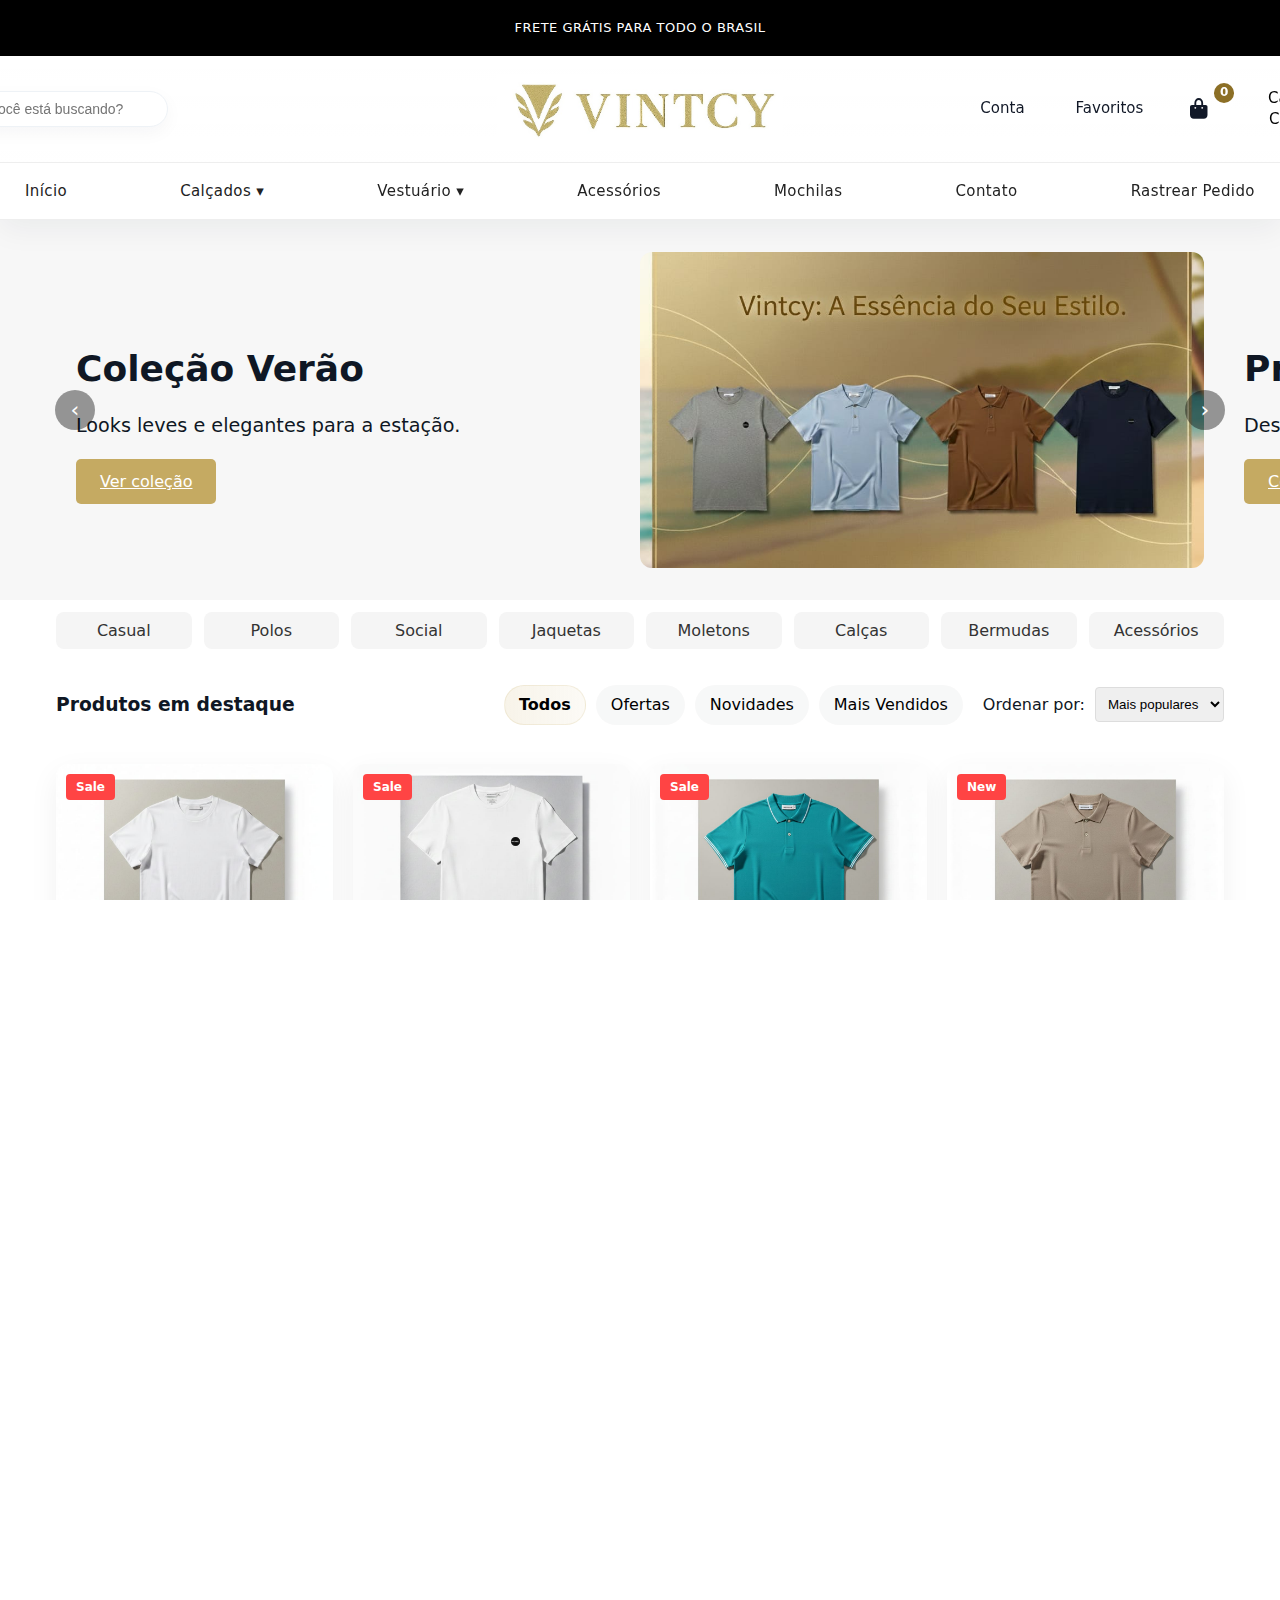
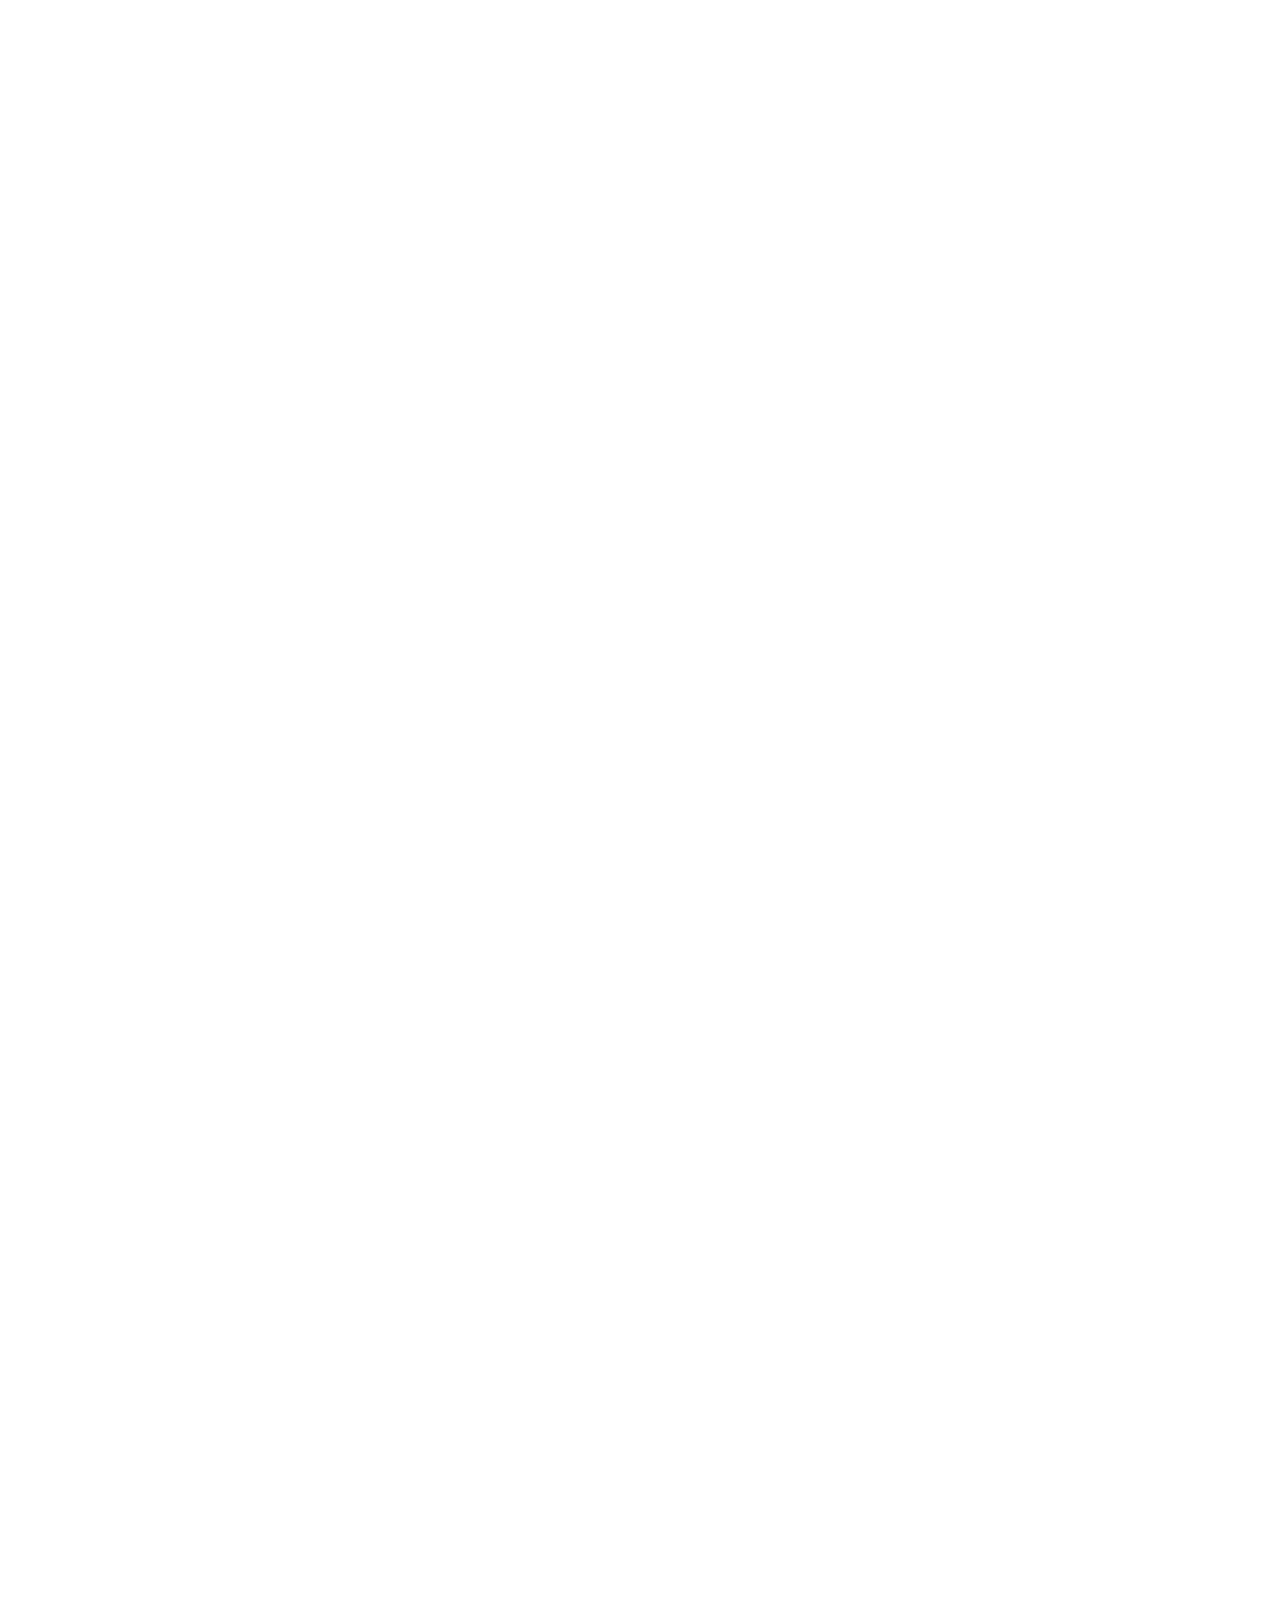
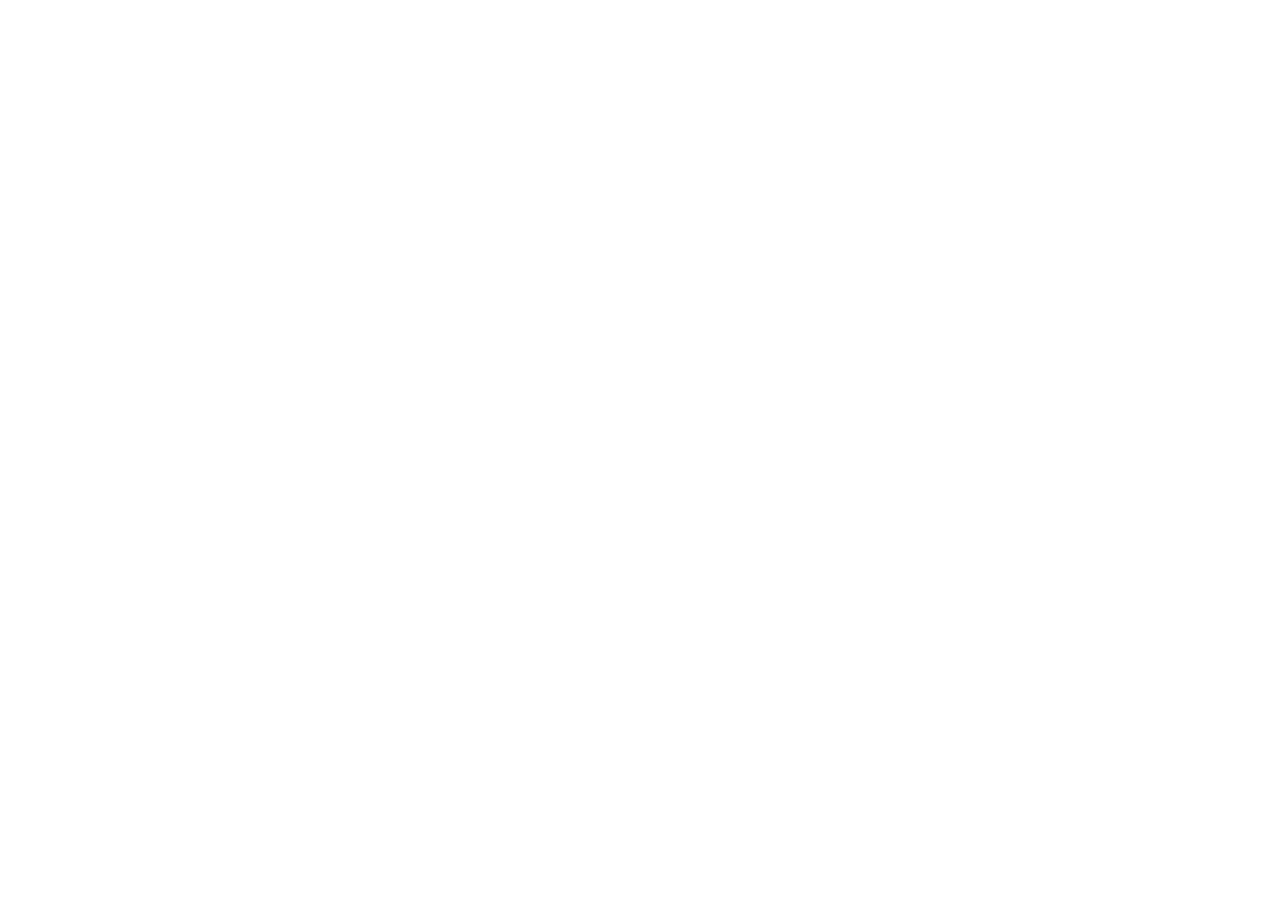
<file: vintcy-store/index.html>
<!DOCTYPE html>
<html lang="pt-BR">
  <head>
    <meta charset="utf-8" />
    <meta name="viewport" content="width=device-width,initial-scale=1" />
    <script type="module" src="./func/app.js" defer></script>
    <!--<link rel="stylesheet" href="ai.css">-->
    <link
      rel="stylesheet"
      href="https://cdnjs.cloudflare.com/ajax/libs/font-awesome/6.5.0/css/all.min.css"
    />
    <link rel="stylesheet" href="style.css" />
    <title>VINTCY</title>
  </head>

  <body>
    <!-- Header -->
    <div id="header"></div>
    <!-- Hero slider (simple JS-driven) -->
    <div id="slider"></div>
    <!-- Categories strip -->
    <div id="categories"></div>
    <!-- Product grid -->
    <div id="product_grid"></div>
    <!-- Footer -->
    <div id="footer"></div>
  </body>
</html>
</file>
<file: vintcy-store/style.css>
:root {
  --max-width: 1200px;
  --accent: #8c6f26;
  --muted: #6b7280;
  --card-border: #e5e7eb;
  --radius: 10px;
  --gap: 1rem;
  --container-pad: 1rem;
}

html,
body {
  height: 100%;
  width: 100%;
  margin: 0;
  padding: 0;
  box-sizing: border-box;
  overflow-x: hidden;
}
*,
*::before,
*::after {
  box-sizing: inherit;
}

body {
  min-height: 100vh;
  display: flex;
  flex-direction: column;
  font-family: Inter, system-ui, -apple-system, "Segoe UI", Roboto,
    "Helvetica Neue", Arial;
  background: #ffffff;
  color: #111827;
  -webkit-font-smoothing: antialiased;
  -moz-osx-font-smoothing: grayscale;
  line-height: 1.35;
}

.header header > div,
.slider > div,
.product_grid main,
.categories > div,
.footer footer {
  max-width: var(--max-width);
  margin: 0 auto;
  padding: 0.75rem var(--container-pad);
  box-sizing: border-box;
}

/* ======================
   Header / Navbar
   ====================== */

/* ------------------------------ */
/* TOPBAR */
/* ------------------------------ */
.topbar {
  width: 100%;
  background: #000;
  padding: 6px 0;
  text-align: center;
}

.topbar p {
  color: #fff;
  font-size: 13px;
  letter-spacing: 0.5px;
}

/* ------------------------------ */
/* HEADER GERAL */
/* ------------------------------ */
.main-header {
  width: 100%;
  background: #fff;
  display: flex;
  flex-direction: column;
  border-bottom: 1px solid #eee;
  position: relative; /* <--- FALTAVA ISSO */
}

/* Parte interna do header (search + logo + contas) */
.header-content {
  position: relative;
  width: 100%;
  max-width: 1300px;
  margin: 0 auto;
  padding: 15px 25px;
  height: auto;
  display: flex;
  align-items: center;
  justify-content: space-between;
  gap: 40px;
  z-index: 2;
}

/* ------------------------------ */
/* LEFT SECTION (Busca) */
/* ------------------------------ */
.left-section {
  flex: 1;
  display: flex;
  align-items: center;
  position: relative;
  right: 120px;
}

.predictive-search__form {
  width: 100%;
  max-width: 260px;
  display: flex;
  align-items: center;
  gap: 10px;
  padding: 8px 12px;
}

.predictive-search__input {
  border: none;
  outline: none;
  width: 100%;
  font-size: 14px;
}

.icon--header-search {
  color: #555;
}

.search-icon {
  position: relative;
  width: 18px;
  height: 18px;
  display: inline-block;
}

.search-icon::before {
  content: "";
  display: block;
  width: 16px;
  height: 16px;

  border: 2px solid #666;
  border-radius: 50%;

  position: absolute;
  top: 0;
  left: 0;
}

.search-icon::after {
  content: "";
  display: block;
  width: 2px;
  height: 8px;

  background: #666;
  position: absolute;
  bottom: -3px;
  right: -2px;

  transform: rotate(135deg);
  border-radius: 2px;
}

/* ------------------------------ */
/* CENTER LOGO */
/* ------------------------------ */
.top-center {
  display: flex;
  justify-content: center;
  flex: 1;
}

.site-logo {
  height: 70px;
  width: auto;
  object-fit: contain;
}

/* ------------------------------ */
/* RIGHT SECTION (Conta / Favoritos / Carrinho) */
/* ------------------------------ */
.right-section {
  flex: 1;
  display: flex;
  justify-content: flex-end;
  gap: 25px;
  align-items: center;
  position: relative;
  left: 110px;
}

.header-icon {
  display: flex;
  position: relative;
  align-items: center;
  cursor: pointer;
  font-size: 15px;
  gap: 6px;
}

.header-icon i {
  font-size: 20px;
  columns: #222;
  position: relative;
  right: 4px;
}

.header-cart {
  position: relative;
  cursor: pointer;
  display: flex;
  align-items: center;
  justify-content: center;
}

.cart-wrapper {
  position: relative;
}

.cart-icon {
  font-size: 22px;
}

.cart-count {
  position: absolute;
  top: -6px;
  right: -8px;
  background: #8c6f26;
  color: #fff;
  min-width: 18px;
  border-radius: 50%;
  padding: 2px 6px;
  font-size: 12px;
  font-weight: 600;
  align-items: center;
  justify-content: center;
  pointer-events: none;
}

.cart-count.bump,
.cart-count.bump {
  transform-origin: center;
  animation: bump 260ms cubic-bezier(0.2, 0.9, 2, 1);
}

@keyframes bump {
  0% {
    transform: scale(1);
  }
  50% {
    transform: scale(1.32);
  }
  100% {
    transform: scale(1);
  }
}

.account-modal {
  position: fixed;
  top: 0;
  left: 0;
  width: 100%;
  height: 100%;
  background: rgba(0, 0, 0, 0.6);
  display: flex;
  justify-content: center;
  align-items: center;
  z-index: 2000;
}

.account-modal.hidden {
  display: none;
}

.account-content {
  background: #fff;
  padding: 25px;
  border-radius: 8px;
  width: 330px;
  position: relative;
}

.account-content h2,
h3 {
  text-align: center;
}

.close-account {
  position: absolute;
  right: 12px;
  top: 8px;
  cursor: pointer;
  font-size: 20px;
}

/* NAV MENU */
.nav-menu {
  width: 100%;
  background: #fff;
  border-top: 1px solid #eee;
  border-bottom: 1px solid #eee;
  z-index: 10;
}

.nav-list {
  max-width: 1300px;
  margin: 0 auto;
  padding: 12px 25px;

  list-style: none;
  display: flex;
  align-items: center;
  justify-content: space-between;
}

.nav-item {
  cursor: pointer;
  position: relative;
  padding: 6px 0;

  font-size: 15px;
  font-weight: 500;
  color: #222;
  letter-spacing: 0.4px;

  transition: color 0.25s ease;
}

.nav-item:hover {
  color: #000;
}

/* =============================== */
/* DROPDOWN COM ANIMAÇÃO MODERNA   */
/* =============================== */

.dropdown-menu {
  position: absolute;
  top: 100%;
  left: 0;

  background: #fff;
  border-radius: 8px;
  min-width: 160px;
  padding: 10px 0;

  box-shadow: 0 8px 25px rgba(0, 0, 0, 0.12);

  /* <<< ANIMAÇÃO TOP >>> */
  opacity: 0;
  transform: translateY(10px);
  pointer-events: none;

  transition: opacity 0.25s ease, transform 0.25s ease;
}

.dropdown:hover .dropdown-menu {
  opacity: 1;
  transform: translateY(0);
  pointer-events: auto;
}

/* LINKS DO SUB MENU */
.dropdown-menu a {
  padding: 10px 15px;
  display: block;
  text-decoration: none;

  font-size: 14px;
  color: #333;

  transition: background 0.25s ease, color 0.25s ease;
}

.dropdown-menu a:hover {
  background: #f3f3f3;
  color: #000;
}

/* ------------------------------ */
/* RESPONSIVO */
/* ------------------------------ */
@media (max-width: 900px) {
  .header-content {
    flex-direction: column;
    gap: 20px;
  }

  .left-section,
  .right-section {
    justify-content: center;
  }

  .nav-menu ul {
    flex-wrap: wrap;
    justify-content: center;
    gap: 18px;
  }

  .site-logo {
    height: 60px;
  }
}

@media (max-width: 600px) {
  .predictive-search__form {
    max-width: 100%;
  }

  .header-icon span {
    display: none;
  }

  .nav-menu ul {
    font-size: 14px;
  }
}

#btn-mobile {
  display: inline-flex;
  padding: 6px;
  background: transparent;
  border: none;
  cursor: pointer;
}

#mobile-menu {
  border-top: 1px solid var(--card-border);
  padding: 0.5rem var(--container-pad);
}
#mobile-menu[hidden] {
  display: none;
}

@media (min-width: 640px) {
  .slider #slides > div > div[aria-hidden="true"] {
    display: block;
    height: 140px;
    width: 34%;
  }
  .slider h2 {
    font-size: 1.6rem;
  }
  .slider > .slides-wrapper {
    min-height: 200px;
    max-height: 520px;
  }
}
@media (min-width: 768px) {
  .slider #slides > div {
    padding: 1.25rem;
    gap: 1rem;
  }
  .slider h2 {
    font-size: 1.9rem;
  }
  .slider > .slides-wrapper {
    min-height: 240px;
    max-height: 520px;
  }
}
@media (min-width: 1024px) {
  .slider > .slides-wrapper {
    min-height: 280px;
    max-height: 560px;
  }
  .slider h2 {
    font-size: 2.25rem;
  }
}
.categories > div {
  display: grid;
  grid-template-columns: repeat(3, 1fr);
  gap: 0.75rem;
  padding: 0.75rem var(--container-pad);
  align-items: center;
}
.categories > div > div {
  padding: 0.85rem;
  text-align: center;
  border-radius: 8px;
  background: #f8fafc;
  cursor: pointer;
  font-weight: 600;
}

.categoria-btn {
  background-color: #f5f5f5;
  color: #333;
  border: none;
  border-radius: 8px;
  padding: 8px 12px;
  cursor: pointer;
  transition: all 0.2s ease-in-out;
}

.categoria-btn:hover {
  background-color: #eaeaea;
}

.categoria-btn.active {
  background-color: #111;
  color: #fff;
}

.product-grid-header {
  display: flex;
  justify-content: space-between;
  align-items: center;
  margin-bottom: 20px;
  flex-wrap: wrap;
}

.product-grid-controls {
  display: flex;
  align-items: center;
  gap: 20px;
  flex-wrap: wrap;
}

.product-tabs {
  display: flex;
  gap: 10px;
}

.tab-btn {
  background: none;
  border: none;
  padding: 8px 15px;
  cursor: pointer;
  border-radius: 4px;
  transition: background-color 0.3s;
}

.tab-btn.active {
  background-color: #f0f0f0;
  font-weight: bold;
}

.product-sort {
  display: flex;
  align-items: center;
  gap: 10px;
}

.product-sort select {
  padding: 8px;
  border-radius: 4px;
  border: 1px solid #ddd;
}

.products-container {
  display: grid;
  grid-template-columns: repeat(auto-fill, minmax(250px, 1fr));
  gap: 20px;
}

.product-card {
  border: 1px solid #eee;
  border-radius: 8px;
  overflow: hidden;
  transition: transform 0.3s, box-shadow 0.3s;
}

.product-card:hover {
  transform: translateY(-5px);
  box-shadow: 0 10px 20px rgba(0, 0, 0, 0.1);
}

.product-image {
  position: relative;
  overflow: hidden;
}

.product-image img {
  width: 100%;
  height: auto;
  display: block;
  transition: transform 0.3s;
}

.product-card:hover .product-image img {
  transform: scale(1.05);
}

.product-badge {
  position: absolute;
  top: 10px;
  left: 10px;
  background-color: #ff4444;
  color: white;
  padding: 5px 10px;
  border-radius: 4px;
  font-size: 12px;
  font-weight: bold;
}

.product-actions {
  position: absolute;
  top: 10px;
  right: 10px;
  display: flex;
  flex-direction: column;
  gap: 10px;
  opacity: 0;
  transition: opacity 0.3s;
}

.product-card:hover .product-actions {
  opacity: 1;
}

.action-btn {
  background-color: white;
  border: none;
  width: 40px;
  height: 40px;
  border-radius: 50%;
  display: flex;
  align-items: center;
  justify-content: center;
  cursor: pointer;
  box-shadow: 0 2px 5px rgba(0, 0, 0, 0.1);
  transition: background-color 0.3s;
}

.action-btn:hover {
  background-color: #f0f0f0;
}

.product-info {
  padding: 15px;
}

.product-category {
  color: #666;
  font-size: 14px;
  margin-bottom: 5px;
}

.product-name {
  margin: 0 0 10px;
  font-size: 16px;
  line-height: 1.4;
}

.product-rating {
  display: flex;
  align-items: center;
  gap: 5px;
  margin-bottom: 10px;
}

.stars {
  color: #ffc107;
}

.rating-count {
  color: #666;
  font-size: 14px;
}

.product-price {
  display: flex;
  align-items: center;
  gap: 10px;
  margin-bottom: 15px;
}

.price-current {
  font-weight: bold;
  font-size: 18px;
}

.price-old {
  color: #999;
  text-decoration: line-through;
}

.add-to-cart {
  background-color: #c9ac62;
  color: white;
  border: none;
  padding: 10px 15px;
  border-radius: 4px;
  cursor: pointer;
  width: 100%;
  font-weight: bold;
  transition: background-color 0.3s;
}

.add-to-cart:hover {
  background-color: #c9ac62;
}

.clear-cart {
  background-color: transparent;
  border: none;
  cursor: pointer;
  position: relative;
}

.clear-cart:hover {
  color: #a00;
}

.clear-cart-no-icon {
  position: relative;
  right: 5px;
}

.modal {
  display: none;
  position: fixed;
  z-index: 1000;
  left: 0;
  top: 0;
  width: 100%;
  height: 100%;
  background-color: rgba(0, 0, 0, 0.5);
  pointer-events: none;
}

.modal.active {
  display: block;
  pointer-events: auto;
}

.modal-content {
  background-color: white;
  margin: 10% auto;
  padding: 20px;
  border-radius: 8px;
  width: 80%;
  max-width: 800px;
  position: relative;
}

.close {
  position: absolute;
  right: 20px;
  top: 15px;
  font-size: 28px;
  font-weight: bold;
  cursor: pointer;
}

.modal-product {
  display: flex;
  gap: 20px;
}

.modal-image {
  flex: 1;
}

.modal-image img {
  width: 100%;
  height: auto;
}

.modal-info {
  flex: 1;
}

.modal-price {
  font-size: 24px;
  font-weight: bold;
  margin: 15px 0;
}

.modal-actions {
  display: flex;
  gap: 10px;
  margin-top: 20px;
}

.btn-primary,
.btn-remove,
.btn-secondary {
  padding: 10px 20px;
  border: none;
  border-radius: 4px;
  cursor: pointer;
  font-weight: bold;
}

.btn-primary,
.btn-remove {
  background-color: #c9ac62;
  color: white;
}

.btn-secondary {
  background-color: #f0f0f0;
  color: #333;
}

.cart-count.bump {
  transform: scale(1.3);
  transition: transform 0.3s ease;
}

.toast {
  visibility: hidden;
  min-width: 250px;
  margin-left: -125px;
  background-color: #333;
  color: #fff;
  text-align: center;
  border-radius: 4px;
  padding: 16px;
  position: fixed;
  z-index: 2000;
  left: 50%;
  bottom: 30px;
}

.toast.show {
  visibility: visible;
  animation: fadein 0.5s, fadeout 0.5s 2.5s;
}

@keyframes fadein {
  from {
    bottom: 0;
    opacity: 0;
  }
  to {
    bottom: 30px;
    opacity: 1;
  }
}

@keyframes fadeout {
  from {
    bottom: 30px;
    opacity: 1;
  }
  to {
    bottom: 0;
    opacity: 0;
  }
}

@media (max-width: 768px) {
  .product-grid-header {
    flex-direction: column;
    align-items: flex-start;
    gap: 15px;
  }

  .product-grid-controls {
    width: 100%;
    justify-content: space-between;
  }

  .products-container {
    grid-template-columns: repeat(auto-fill, minmax(200px, 1fr));
  }

  .modal-product {
    flex-direction: column;
  }
}

@media (max-width: 480px) {
  .products-container {
    grid-template-columns: 1fr;
  }

  .product-tabs {
    flex-wrap: wrap;
  }
}

/* ======================
   Footer
   ====================== */
.footer footer {
  padding: 1.2rem var(--container-pad);
  text-align: center;
  color: var(--muted);
  border-top: 1px solid var(--card-border);
}

@media (min-width: 640px) {
  .categories > div {
    grid-template-columns: repeat(4, 1fr);
  }
  .product_grid main > div:last-of-type {
    grid-template-columns: repeat(3, 1fr);
  }
}

@media (min-width: 768px) {
  .categories > div {
    grid-template-columns: repeat(6, 1fr);
  }
  .product_grid main > div:last-of-type {
    grid-template-columns: repeat(4, 1fr);
  }
  .header header nav {
    display: flex;
  }
  #search-desktop {
    display: inline-block;
  }
  #search-mobile {
    display: none;
  }
  #mobile-menu {
    display: none;
  }
}

@media (min-width: 1024px) {
  .categories > div {
    grid-template-columns: repeat(8, 1fr);
  }
  .header header > div > a:first-of-type span {
    font-size: 1.25rem;
  }
}

a {
  color: inherit;
}
button {
  font: inherit;
}
select {
  padding: 0.35rem;
  border-radius: 6px;
  border: 1px solid var(--card-border);
}

:root {
  --bg: #fbfbfb;
  --card-bg: #ffffff;
  --muted-2: #6b7280;
  --accent-2: #b78f3a;
  --glass: rgba(255, 255, 255, 0.6);
  --soft-shadow: 0 8px 30px rgba(13, 38, 59, 0.06);
}

body {
  background: linear-gradient(180deg, var(--bg) 0%, #ffffff 40%);
  color: #0f1724;
  -webkit-font-smoothing: antialiased;
}

.main-header {
  background: linear-gradient(
    180deg,
    rgba(255, 255, 255, 0.95),
    rgba(255, 255, 255, 0.98)
  );
  box-shadow: var(--soft-shadow);
  border-bottom: 0;
  position: sticky;
  top: 0;
  z-index: 1200;
  backdrop-filter: blur(4px);
}

.header-content {
  padding: 18px 28px;
  gap: 20px;
}
.header-icon {
  background: transparent;
  padding: 8px 12px;
  border-radius: 999px;
  transition: background 0.18s ease, transform 0.12s ease;
  display: inline-flex;
  align-items: center;
  gap: 8px;
  color: #111827;
  border: 1px solid transparent;
}
.header-icon:hover {
  background: rgba(0, 0, 0, 0.04);
  transform: translateY(-2px);
  box-shadow: 0 6px 18px rgba(16, 24, 40, 0.04);
}
#account-btn {
  padding-left: 12px;
  padding-right: 12px;
}

#favorite-btn.active,
#favorite-btn[aria-pressed="true"] {
  background: linear-gradient(
    90deg,
    rgba(201, 172, 98, 0.12),
    rgba(201, 172, 98, 0.08)
  );
  color: var(--accent-2);
  border: 1px solid rgba(201, 172, 98, 0.18);
}

.cart-count {
  top: -8px;
  right: -10px;
  min-width: 20px;
  height: 20px;
  display: inline-flex;
  align-items: center;
  justify-content: center;
  font-size: 12px;
  padding: 0 6px;
}

.predictive-search__form {
  background: #fff;
  border-radius: 999px;
  box-shadow: 0 6px 18px rgba(13, 38, 59, 0.04);
  border: 1px solid #eef2f6;
}

.product-card {
  background: var(--card-bg);
  border: none;
  border-radius: 12px;
  overflow: hidden;
  box-shadow: 0 10px 30px rgba(15, 23, 42, 0.06);
  transition: transform 0.28s cubic-bezier(0.2, 0.9, 0.2, 1), box-shadow 0.28s;
}
.product-card:hover {
  transform: translateY(-8px) scale(1.01);
  box-shadow: 0 22px 50px rgba(15, 23, 42, 0.1);
}

.product-image {
  height: 220px;
  overflow: hidden;
  background: linear-gradient(180deg, #f8fafc, #fff);
}
.product-image img {
  height: 100%;
  width: 100%;
  object-fit: cover;
  transition: transform 0.4s ease;
}
.product-card:hover .product-image img {
  transform: scale(1.07);
}

.product-info {
  padding: 16px;
}
.product-name {
  font-size: 15px;
  color: #0b1220;
  margin-bottom: 8px;
}
.product-category {
  font-size: 13px;
  color: var(--muted-2);
  text-transform: capitalize;
}

.price-current {
  color: #111827;
  font-size: 18px;
  letter-spacing: 0.2px;
}
.price-old {
  color: #9ca3af;
  font-size: 13px;
}

.action-btn {
  width: 44px;
  height: 44px;
  display: inline-flex;
  align-items: center;
  justify-content: center;
  border-radius: 10px;
  background: rgba(255, 255, 255, 0.9);
  border: 1px solid rgba(16, 24, 40, 0.04);
  transition: background 0.18s, transform 0.12s;
}
.action-btn:hover {
  transform: translateY(-3px);
  background: #fff;
}

.add-to-cart {
  background: linear-gradient(90deg, var(--accent-2), #a87a2a);
  box-shadow: 0 8px 20px rgba(168, 122, 42, 0.12);
}
.add-to-cart:hover {
  filter: brightness(1.03);
  transform: translateY(-2px);
}

.account-modal {
  background: linear-gradient(
    180deg,
    rgba(2, 6, 23, 0.6),
    rgba(2, 6, 23, 0.45)
  );
}
.account-content {
  width: 420px;
  max-width: calc(100% - 32px);
  padding: 22px;
  border-radius: 12px;
}
.account-content form {
  display: grid;
  gap: 10px;
}
.account-content input {
  padding: 10px 12px;
  border-radius: 8px;
  border: 1px solid #e6e9ef;
  outline: none;
  transition: box-shadow 0.12s, border-color 0.12s;
}
.account-content input:focus {
  border-color: var(--accent-2);
  box-shadow: 0 6px 18px rgba(201, 172, 98, 0.08);
}

#login-btn,
#register-btn {
  padding: 10px 12px;
  border-radius: 8px;
  border: none;
  cursor: pointer;
  background: linear-gradient(90deg, var(--accent-2), #8c6f26);
  color: #fff;
  font-weight: 600;
  transition: transform 0.12s, filter 0.12s;
}
#login-btn:hover,
#register-btn:hover {
  transform: translateY(-2px);
  filter: brightness(1.03);
}

.toast {
  min-width: 260px;
  left: 50%;
  transform: translateX(-50%);
  bottom: 30px;
  border-radius: 10px;
  padding: 12px 18px;
  background: rgba(17, 24, 39, 0.94);
  box-shadow: 0 14px 40px rgba(2, 6, 23, 0.35);
  font-weight: 600;
}
.toast.show {
  animation: none;
  opacity: 1;
}

.product-grid-header {
  align-items: center;
  gap: 12px;
  margin-bottom: 28px;
}
.tab-btn {
  background: rgba(15, 23, 42, 0.03);
  border: 1px solid transparent;
  padding: 8px 14px;
  border-radius: 999px;
}
.tab-btn.active {
  background: linear-gradient(
    90deg,
    rgba(201, 172, 98, 0.14),
    rgba(201, 172, 98, 0.06)
  );
  border-color: rgba(201, 172, 98, 0.16);
}

@media (max-width: 900px) {
  .product-image {
    height: 180px;
  }
  .account-content {
    width: 360px;
    padding: 18px;
  }
}
@media (max-width: 480px) {
  .header-content {
    padding: 12px;
    gap: 12px;
  }
  .products-container {
    gap: 14px;
  }
}

/* Container geral */
.slider {
  width: 100%;
  max-width: 100vw;
  height: 380px;
  position: relative;
  overflow: hidden;
  margin: 0 auto;
  background: #f7f7f7;
}

/* Wrapper do slider */
.slides-wrapper {
  width: 100%;
  height: 100%;
  position: relative;
}

/* Slides lado a lado */
#slides {
  display: flex;
  height: 100%;
  transition: transform 0.4s ease;
}

/* Cada slide */
.slide {
  width: 100%;
  height: 100%;
  display: flex;
  position: relative;
  align-items: center;
  justify-content: space-between;
  overflow: hidden;
  padding: 0 60px;
}

/* Conteúdo do slide */
.slide-content {
  max-width: 40%;
  z-index: 2;
}

.slide-title {
  font-size: 2.5rem;
  margin-bottom: 10px;
}

.slide-text {
  font-size: 1.2rem;
  margin-bottom: 20px;
}

/* Botão */
.slide-btn {
  display: inline-block;
  padding: 12px 24px;
  background: #c5aa62;
  color: #fff;
  border-radius: 5px;
}

/* Imagem */
.slide-img {
  width: 50%;
  height: 100%;
  object-fit: cover;
  border-radius: 12px;
}

/* Botões de navegação */
.nav-btn {
  position: absolute;
  top: 50%;
  transform: translateY(-50%);
  width: 40px;
  height: 40px;
  background: rgba(0, 0, 0, 0.4);
  color: white;
  border-radius: 50%;
  border: none;
  cursor: pointer;
  font-size: 22px;
  display: flex;
  align-items: center;
  justify-content: center;
}

#prev {
  left: 15px;
}

#next {
  right: 15px;
}
</file>
